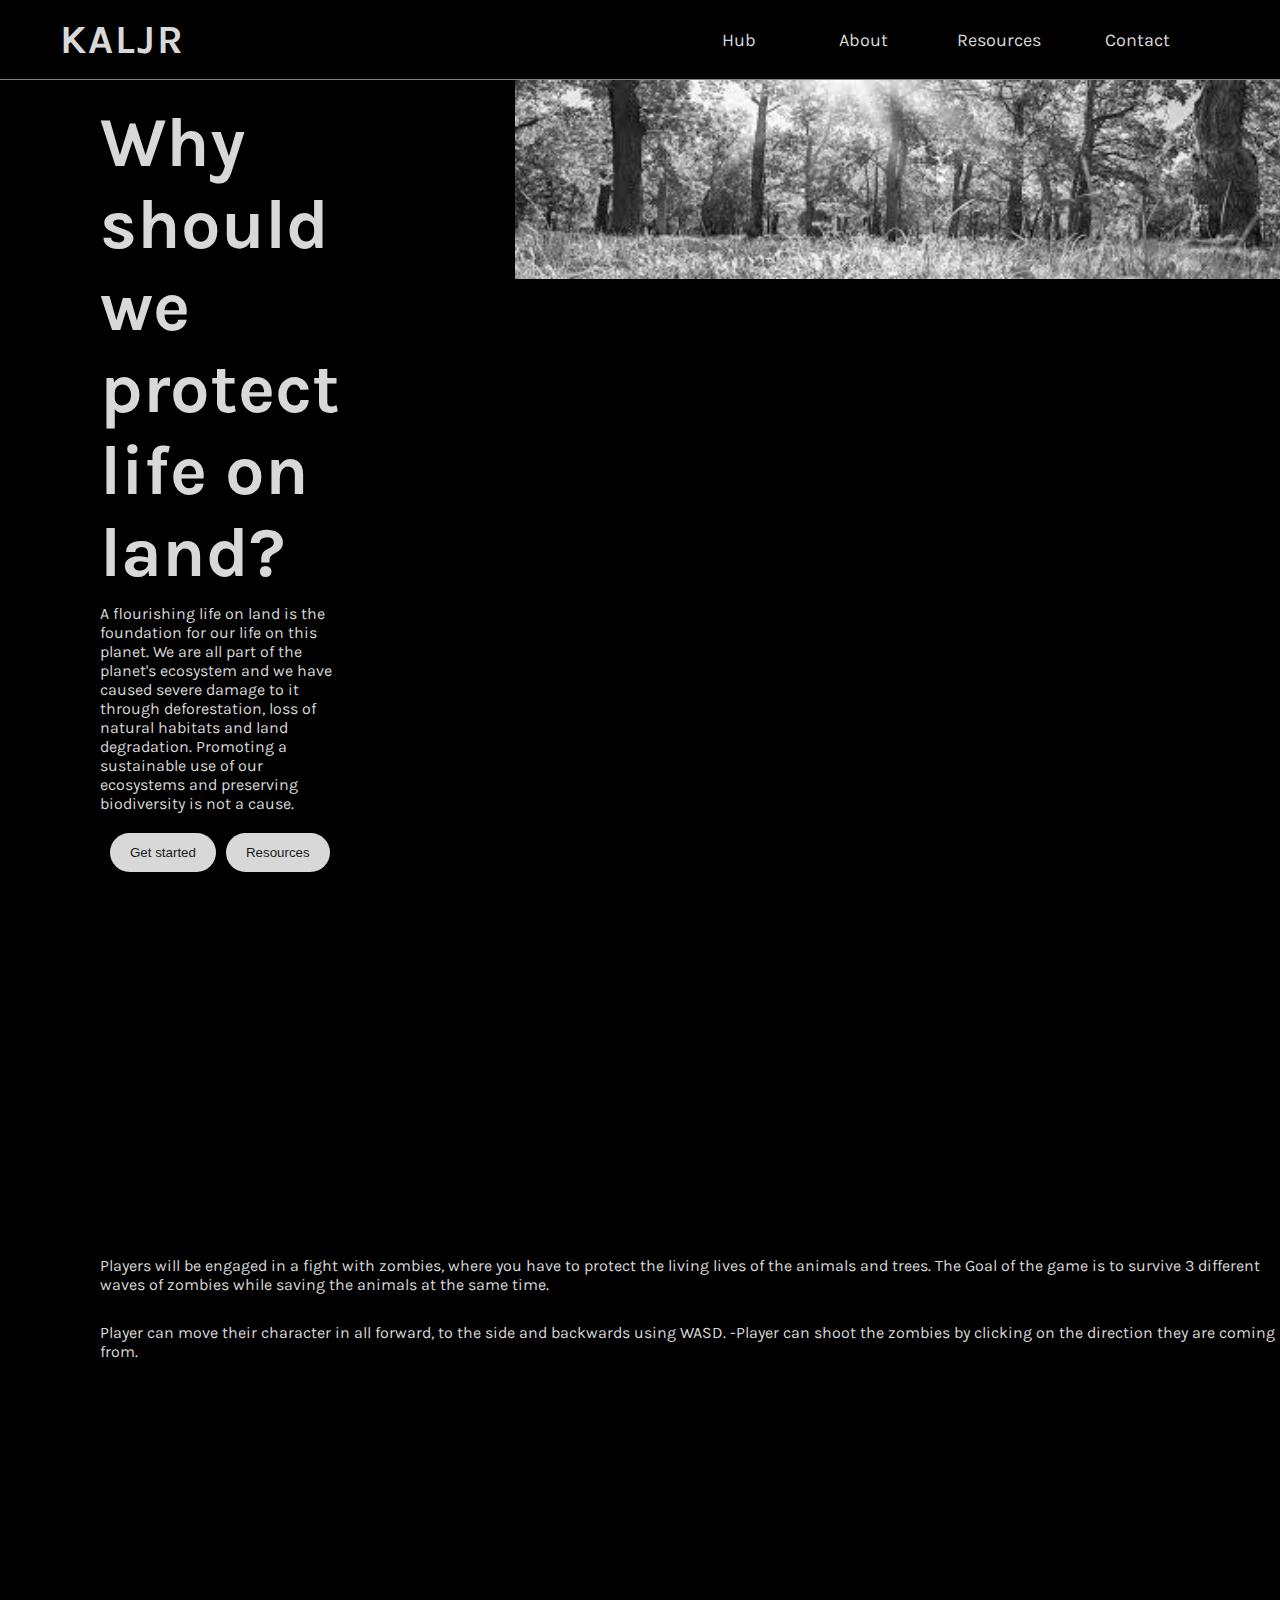
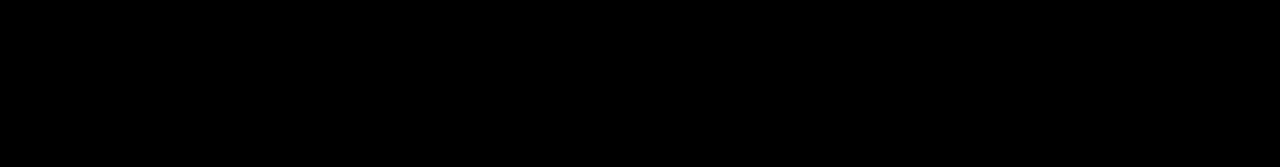
<file: index.html>
<!DOCTYPE html> 
<html lang="en">
    <head>
        <title> Protect Life on land</title>
        <link rel="stylesheet" href="./css/style.css">
        <link href="https://fonts.googleapis.com/css2?family=Karla:wght@200&display=swap" rel="stylesheet">   
    </head>
    <body>
        <nav class ="navbar">
        <a href="index.html" class=" nav-logo">Kaljr</a>
        <ul>
            <li><a href="../index.html">Hub</a></li>
            <li><a href="./index.html">About</a></li>
            <li><a href="./resources.html">Resources</a></li>
            <li><a href="../index.html">Contact</a></li>
        </ul>
    </nav>
        <main>
            <div class="content">
            <h1>Why should we protect life on land? </h1>
            <p>A flourishing life on land is the foundation for our life on this planet. We are all part of the planet's ecosystem and we have caused severe damage to it through deforestation, loss of natural habitats and land degradation. Promoting a sustainable use of our ecosystems and preserving biodiversity is not a cause.</p>
            <button class="btns">Get started</button>
            <button class="btns"> Resources</button> 
        </div>
        <div>
            <img src= "images/download.jpeg">
        </div>
        
    </main>
    <div class="content">
    <p>Players will be engaged in a fight with zombies, where you have to protect the living lives of the animals and trees. The Goal of the game is to survive 3 different waves of zombies while saving the animals at the same time.
    </p><br>
    <p>Player can move their character in all forward, to the side and backwards using WASD.
        -Player can shoot the zombies by clicking on the direction they are coming from.
        </p>
    <iframe src="https://scratch.mit.edu/projects/715242501/embed" allowtransparency="true" width="485" height="402" frameborder="0" scrolling="no" allowfullscreen></iframe>

        
</body>
</html>
</file>
<file: css/style.css>
*{
    padding: 0;
    margin: 0;
    box-sizing: border-box;

}

.navbar{
    background-color: #000;
    color: #d8d8d8;
    border-bottom: 0.5px solid gray;
    width: 100%;
    line-height: 80px;
    height: 80px;
    font-size: 18px;
    padding: 0 30px;
    position: absolute;
    top: 0;
    left: 0;
    font-family: 'karla';
}
.navbar a{
    text-decoration: none;
    color: #d8d8d8;

}
.navbar a.nav-logo{
    float: left;
    height: inherit;
    line-height: inherit;
    padding: 0 30px;
    font-size: 40px;
    text-transform: uppercase;
    letter-spacing: 2px;
    font-family:'karla';
    color: #d8d8d8;
    font-weight: bold;
}
.navbar ul{
    float: right;
    list-style: none;
    height: inherit;
    line-height: inherit;
    padding: 0 50px;
}
.navbar ul li{
    display: inline-block;
}
.navbar ul li a{
    display: block;
    text-align: center;
    min-width: 120px;
    padding: 0 30px;
}
.navbarul li a:hover{
    background-color: #000;

}
body{
    background-color: #000;

}
.content{
    font-family:'karla';
    color:#d8d8d8;
    margin-top: 30%;
    margin-left: 100px;
}
h1{
    font-size: 70px;

}
p{
    margin-top: 10px;

}
main{
    display: grid;
    grid-template-columns: 1fr 1fr;
}
.btns{
    margin-top: 20px;
    background: #d8d8d8;
    cursor: pointer;
    color: #191919;
    padding: 12px 20px;
    float: left;
    border: 0;
    border-radius: 20px;
    margin-left: 10px;
}
.btns:hover{
    background: #848482;

}
img{
    margin-top: 80px;
    margin-left: 175px;
    width: 800px;
    filter: grayscale(1);
}
img:hover{
    filter: grayscale(0);
    transition: 3s;
    cursor: pointer;
}
</file>
